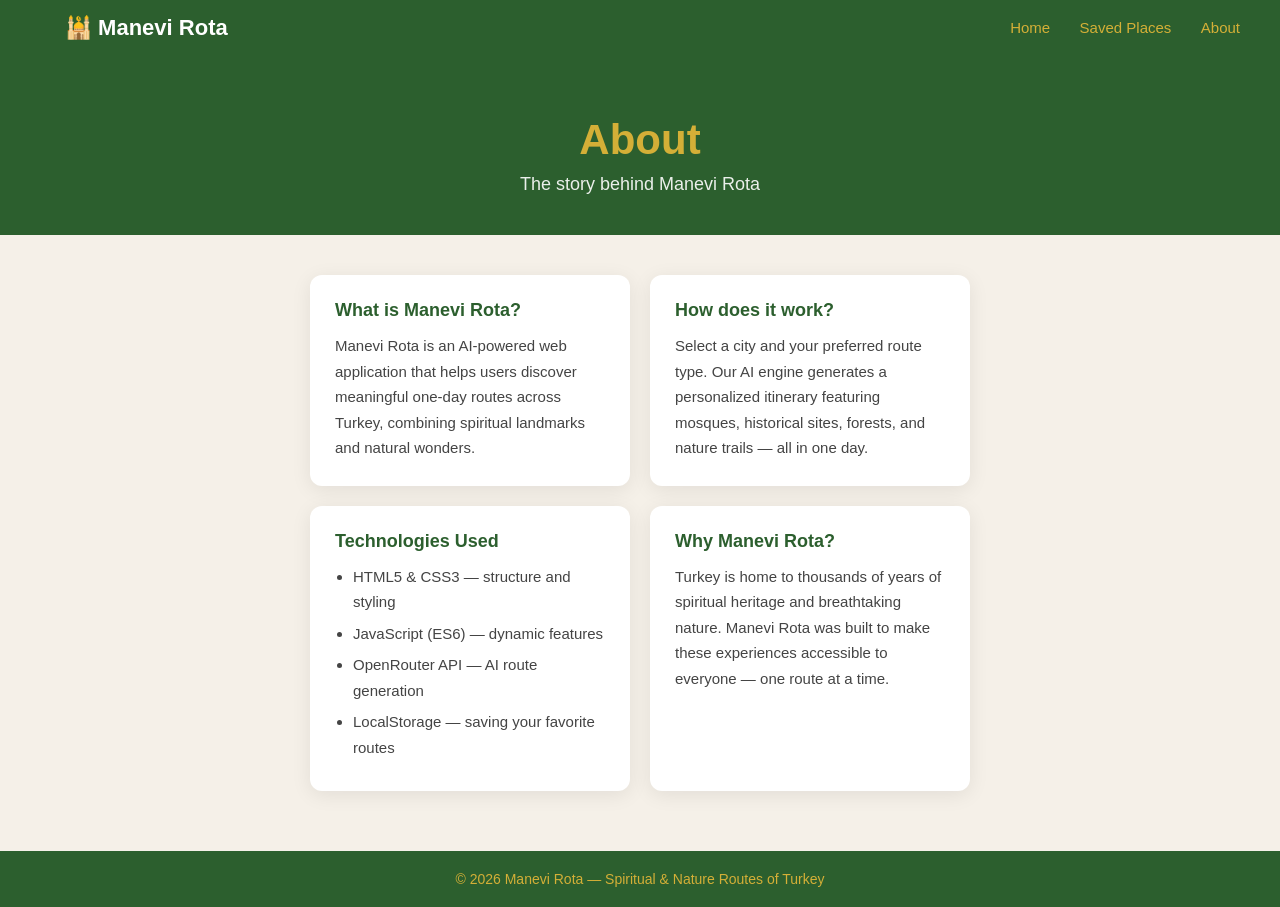
<file: about.html>
<!DOCTYPE html>
<html lang="en">
<head>
  <meta charset="UTF-8">
  <title>About - Manevi Rota</title>
  <link rel="stylesheet" href="style.css">
</head>
<body>

  <nav>
    <a href="index.html" class="logo">🕌 Manevi Rota</a>
    <div>
      <a href="index.html">Home</a>
      <a href="saved.html">Saved Places</a>
      <a href="about.html">About</a>
    </div>
  </nav>

  <div class="hero">
    <h1>About</h1>
    <p>The story behind Manevi Rota</p>
  </div>

  <div class="about-container">
    <div class="about-card">
      <h2>What is Manevi Rota?</h2>
      <p>Manevi Rota is an AI-powered web application that helps users discover meaningful one-day routes across Turkey, combining spiritual landmarks and natural wonders.</p>
    </div>

    <div class="about-card">
      <h2>How does it work?</h2>
      <p>Select a city and your preferred route type. Our AI engine generates a personalized itinerary featuring mosques, historical sites, forests, and nature trails — all in one day.</p>
    </div>

    <div class="about-card">
      <h2>Technologies Used</h2>
      <ul>
        <li>HTML5 & CSS3 — structure and styling</li>
        <li>JavaScript (ES6) — dynamic features</li>
        <li>OpenRouter API — AI route generation</li>
        <li>LocalStorage — saving your favorite routes</li>
      </ul>
    </div>

    <div class="about-card">
      <h2>Why Manevi Rota?</h2>
      <p>Turkey is home to thousands of years of spiritual heritage and breathtaking nature. Manevi Rota was built to make these experiences accessible to everyone — one route at a time.</p>
    </div>
  </div>

  <footer>
    <p>© 2026 Manevi Rota — Spiritual & Nature Routes of Turkey</p>
  </footer>

</body>
</html>
</file>
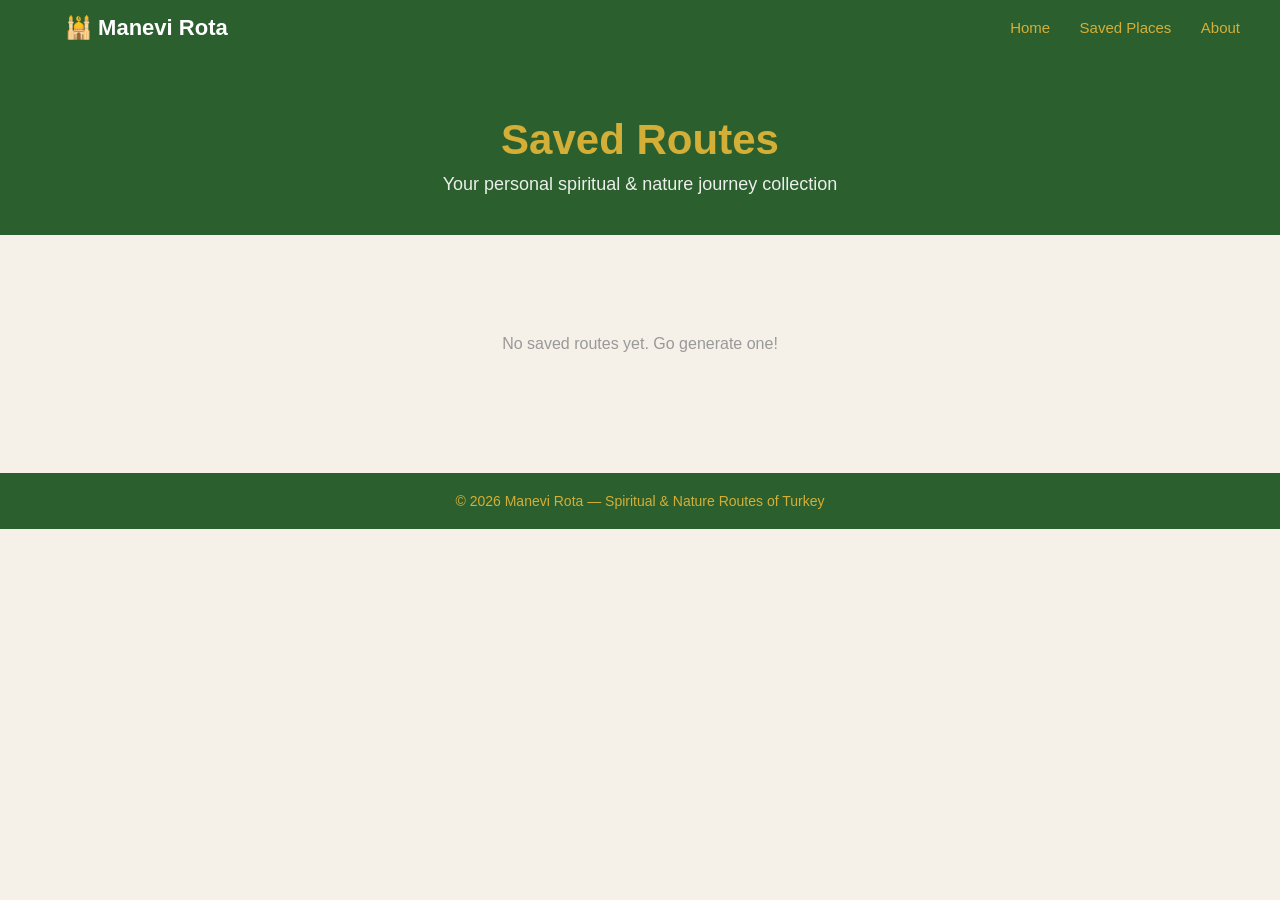
<file: saved.html>
<!DOCTYPE html>
<html lang="en">
<head>
  <meta charset="UTF-8">
  <title>Saved Routes - Manevi Rota</title>
  <link rel="stylesheet" href="style.css">
</head>
<body>

  <nav>
    <a href="index.html" class="logo">🕌 Manevi Rota</a>
    <div>
      <a href="index.html">Home</a>
      <a href="saved.html">Saved Places</a>
      <a href="about.html">About</a>
    </div>
  </nav>

  <div class="hero">
    <h1>Saved Routes</h1>
    <p>Your personal spiritual & nature journey collection</p>
  </div>

  <div id="saved-container"></div>

  <footer>
    <p>© 2026 Manevi Rota — Spiritual & Nature Routes of Turkey</p>
  </footer>

  <script>
    function loadSaved() {
      const saved = JSON.parse(localStorage.getItem("savedRoutes") || "[]");
      const container = document.getElementById("saved-container");

      if (saved.length === 0) {
        container.innerHTML = "<p class='no-saved'>No saved routes yet. Go generate one!</p>";
        return;
      }

      saved.forEach((route, index) => {
        const card = document.createElement("div");
        card.className = "saved-card";
        card.innerHTML = `
          <div class="saved-card-header">
            <h2>📍 ${route.city}</h2>
            <span class="route-type">${route.type}</span>
            <span class="route-date">${route.date}</span>
          </div>
          <div class="saved-card-content">${route.content}</div>
          <button onclick="deleteRoute(${index})">🗑️ Delete</button>
        `;
        container.appendChild(card);
      });
    }

    function deleteRoute(index) {
      const saved = JSON.parse(localStorage.getItem("savedRoutes") || "[]");
      saved.splice(index, 1);
      localStorage.setItem("savedRoutes", JSON.stringify(saved));
      document.getElementById("saved-container").innerHTML = "";
      loadSaved();
    }

    loadSaved();
  </script>

</body>
</html>
</file>
<file: style.css>
* {
  margin: 0;
  padding: 0;
  box-sizing: border-box;
}

body {
  font-family: 'Segoe UI', sans-serif;
  background-color: #f5f0e8;
  color: #2c2c2c;
}

/* Navigation */
nav {
  background-color: #2c5f2e;
  padding: 15px 40px;
  display: flex;
  justify-content: space-between;
  align-items: center;
}

nav .logo {
  color: white;
  font-size: 22px;
  font-weight: bold;
  text-decoration: none;
}

nav a {
  color: #d4af37;
  text-decoration: none;
  margin-left: 25px;
  font-size: 15px;
}

nav a:hover {
  color: white;
}

/* Hero Section */
.hero {
  text-align: center;
  padding: 60px 20px 40px;
  background-color: #2c5f2e;
  color: white;
}

.hero h1 {
  font-size: 42px;
  margin-bottom: 10px;
  color: #d4af37;
}

.hero p {
  font-size: 18px;
  opacity: 0.9;
}

/* Search Box */
.search-box {
  background: white;
  max-width: 600px;
  margin: -30px auto 40px;
  padding: 30px;
  border-radius: 12px;
  box-shadow: 0 4px 20px rgba(0,0,0,0.1);
  text-align: center;
}

.search-box select {
  width: 100%;
  padding: 12px;
  margin-bottom: 15px;
  border: 1px solid #ddd;
  border-radius: 8px;
  font-size: 15px;
  background-color: #fafafa;
}

.search-box button {
  width: 100%;
  padding: 14px;
  background-color: #2c5f2e;
  color: white;
  border: none;
  border-radius: 8px;
  font-size: 16px;
  cursor: pointer;
  transition: background 0.3s;
}

.search-box button:hover {
  background-color: #1e4220;
}

/* Result Area */
#result {
  max-width: 700px;
  margin: 0 auto 60px;
  padding: 30px;
  background: white;
  border-radius: 12px;
  box-shadow: 0 4px 20px rgba(0,0,0,0.08);
  line-height: 1.8;
  font-size: 15px;
}

/* Footer */
footer {
  text-align: center;
  padding: 20px;
  background-color: #2c5f2e;
  color: #d4af37;
  font-size: 14px;
}
#save-btn {
  display: block;
  margin: 20px auto;
  padding: 12px 30px;
  background-color: #d4af37;
  color: white;
  border: none;
  border-radius: 8px;
  font-size: 15px;
  cursor: pointer;
  transition: background 0.3s;
}

#save-btn:hover {
  background-color: #b8942e;
}
#saved-container {
  max-width: 700px;
  margin: 40px auto 60px;
}

.saved-card {
  background: white;
  border-radius: 12px;
  box-shadow: 0 4px 20px rgba(0,0,0,0.08);
  padding: 25px;
  margin-bottom: 25px;
}

.saved-card-header {
  display: flex;
  align-items: center;
  gap: 15px;
  margin-bottom: 15px;
  flex-wrap: wrap;
}

.saved-card-header h2 {
  color: #2c5f2e;
  font-size: 20px;
}

.route-type {
  background-color: #2c5f2e;
  color: white;
  padding: 4px 12px;
  border-radius: 20px;
  font-size: 13px;
}

.route-date {
  color: #999;
  font-size: 13px;
  margin-left: auto;
}

.saved-card-content {
  line-height: 1.8;
  font-size: 15px;
  margin-bottom: 15px;
}

.saved-card button {
  background-color: #e74c3c;
  color: white;
  border: none;
  padding: 8px 16px;
  border-radius: 8px;
  cursor: pointer;
  font-size: 14px;
}

.saved-card button:hover {
  background-color: #c0392b;
}

.no-saved {
  text-align: center;
  color: #999;
  font-size: 16px;
  padding: 60px;
}
.about-container {
  max-width: 700px;
  margin: 40px auto 60px;
  display: grid;
  grid-template-columns: 1fr 1fr;
  gap: 20px;
  padding: 0 20px;
}

.about-card {
  background: white;
  border-radius: 12px;
  padding: 25px;
  box-shadow: 0 4px 20px rgba(0,0,0,0.08);
}

.about-card h2 {
  color: #2c5f2e;
  margin-bottom: 12px;
  font-size: 18px;
}

.about-card p, .about-card li {
  font-size: 15px;
  line-height: 1.7;
  color: #444;
}

.about-card ul {
  padding-left: 18px;
}

.about-card li {
  margin-bottom: 6px;
}
</file>
